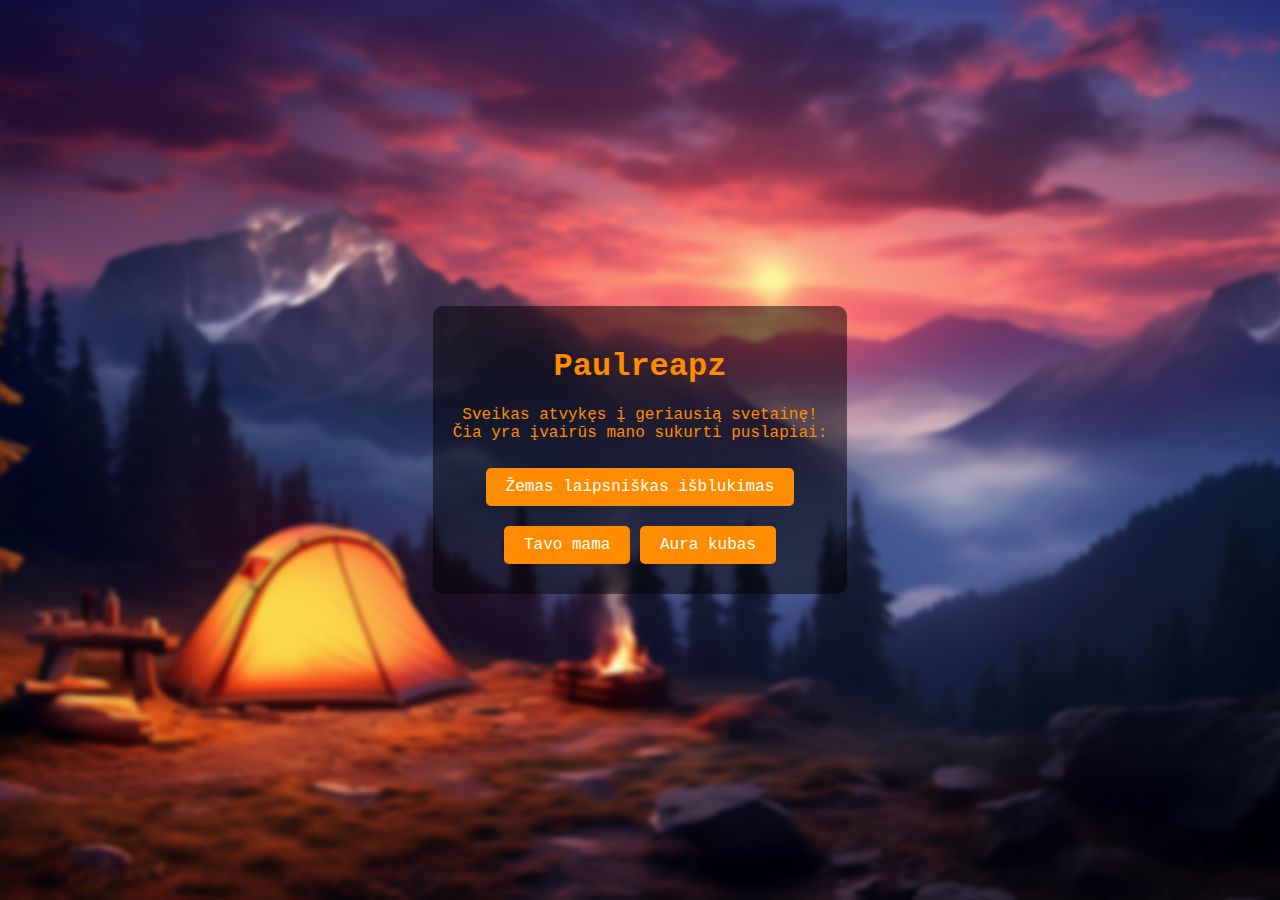
<file: index.html>
<!DOCTYPE html>
<html>
    <head>
        <meta name="viewport" content="width=device-width, initial-scale=1.0">
        <link rel="stylesheet" href="style.css">
        <link rel="icon" type="image/png" href="images/icon.png">
        <link rel="apple-touch-icon" type="image/png" href="images/icon.png">
        <link rel="manifest" href="manifest.json">
        <title>Pagrindinis</title>
    </head>
    <body>
        <div class="container">
            <h1>Paulreapz</h1>
            <p>Sveikas atvykęs į geriausią svetainę!<br>Čia yra įvairūs mano sukurti puslapiai:</p>
            <a class="button" href="zemaslaipsniskasisblukimas">Žemas laipsniškas išblukimas</a><br>
            <a class="button" href="tavomama">Tavo mama</a>
            <a class="button" href="aurakubas">Aura kubas</a>
        </div>
    </body>
</html>
</file>
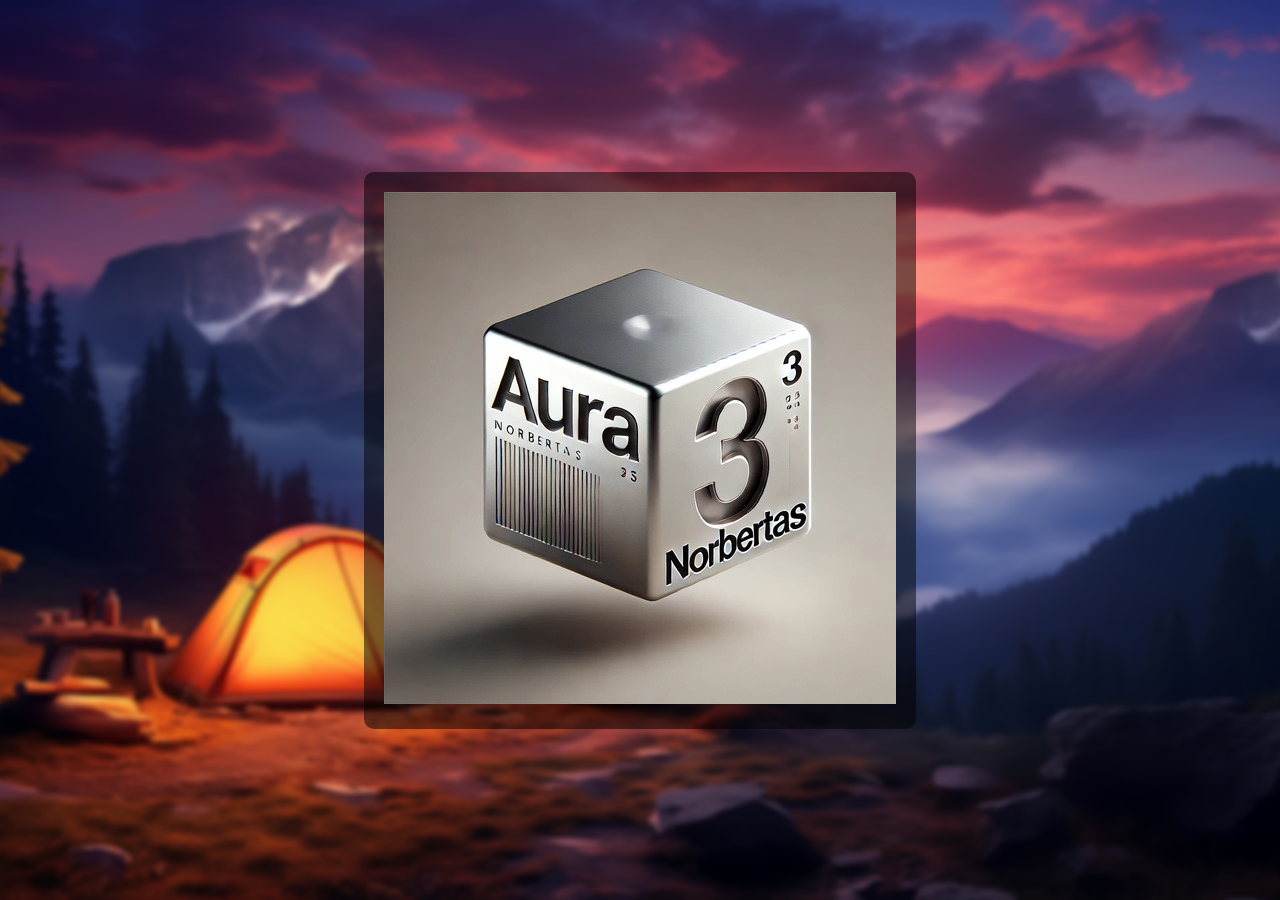
<file: aurakubas.html>
<!DOCTYPE html>
<html>
    <head>
        <meta name="viewport" content="width=device-width, initial-scale=1.0">
        <link rel="stylesheet" href="style.css">
        <link rel="icon" type="image/png" href="images/icon.png">
        <link rel="apple-touch-icon" type="image/png" href="images/icon.png">
        <link rel="manifest" href="manifest.json">
        <title>Aura kubas</title>
    </head>
    <body>
        <div class="container">
            <img src="images/aurakubas.jpg">
        </div>
    </body>
</html>
</file>
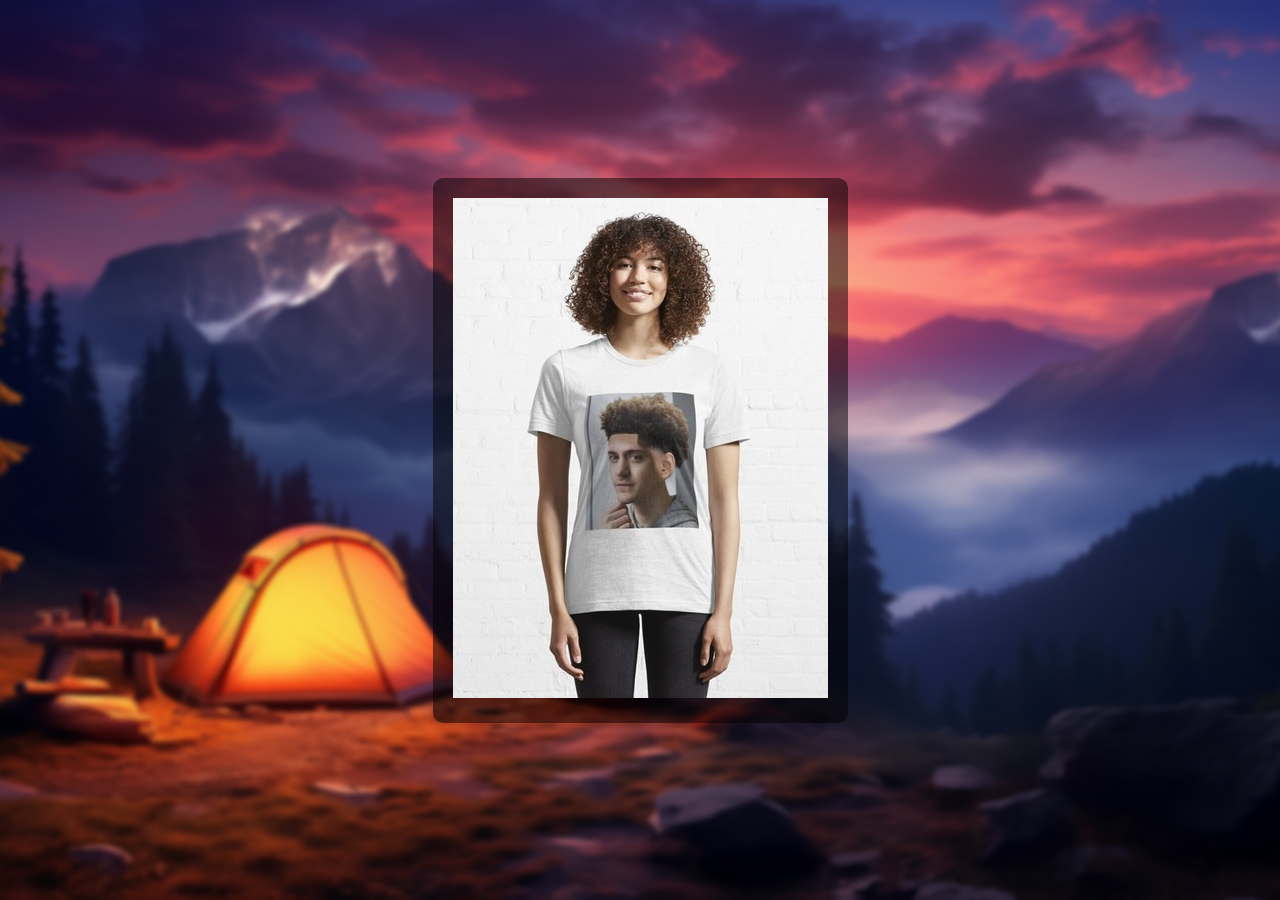
<file: lowtaperfade.html>
<!DOCTYPE html>
<html>
    <head>
        <meta name="viewport" content="width=device-width, initial-scale=1.0">
        <link rel="stylesheet" href="style.css">
        <link rel="icon" type="image/png" href="images/icon.png">
        <link rel="apple-touch-icon" type="image/png" href="images/icon.png">
        <link rel="manifest" href="manifest.json">
        <title>Low Taper Fade | Paulreapz</title>
    </head>
    <body>
        <div class="container">
            <img src="images/lowtaperfade.jpg">
        </div>
    </body>
</html>
</file>
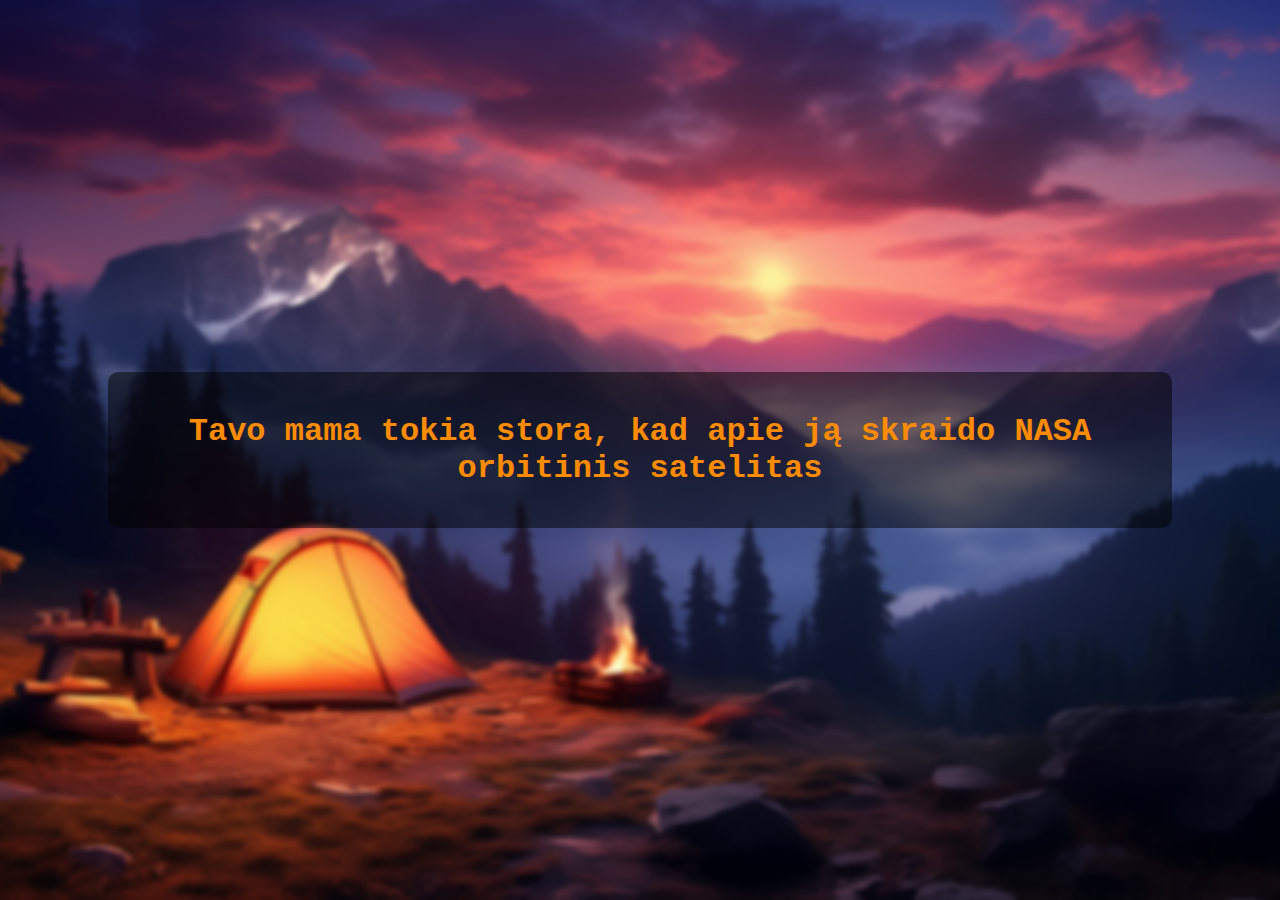
<file: tavomama.html>
<!DOCTYPE html>
<html>
    <head>
        <meta name="viewport" content="width=device-width, initial-scale=1.0">
        <link rel="stylesheet" href="style.css">
        <link rel="icon" type="image/png" href="images/icon.png">
        <link rel="apple-touch-icon" type="image/png" href="images/icon.png">
        <link rel="manifest" href="manifest.json">
        <title>Tavo mama</title>
        <script>
            const texts = [
                "Tavo mama tokia stora, kad jos šiknos šešėlis sveria 15 kilogramų",
                "Tavo mama tokia stora, kad nuėjus į restoraną ji pasiima meniu ir sako: „Gerai“",
                "Tavo mama tokia stora, kad kai aplink ją apibėgau du kartus, pasiklydau",
                "Tavo mama tokia stora, kad ji aukštesnė atsigulus",
                "Tavo mama tokia stora, kad kai ji plūduriavo Atlanto vandenyne, Kolumbas ją laikė „Naująja Žeme“",
                "Tavo mama tokia stora, kad apie ją skraido NASA orbitinis satelitas",
                "Tavo mama tokia stora, kad Neilas Armstrongas ant jos nutupė 1969 metais",
                "Tavo mama tokia sena, kad jos socialinio draudimo numeris yra „1“",
                "Tavo mama tokia sena, kad trečioje klasėje ji sėdėjo už Jėzaus",
                "Tavo mama tokia sena, kad ji vis dar skolinga Jėzui 50 centų",
                "Tavo mama tokia stora, kad, kuomet ji atsisėdo ant „Memory“ čiužinio, jis viską pamiršo",
                "Tavo mama tokia stora, kad kai ji sėdėjo paplūdimyje, „Greenpeace“ ją įmetė atgal į vandenį",
                "Tavo mama tokia stora, kad, kuomet ji guli paplūdimyje, žmonės aplink ją bėga šaukdami: „Laisvė banginiams!“",
                "Tavo mama tokia stora, kad ji sukelia potvynius ir atoslūgius",
                "Tavo mama tokia stora, kad ji turi savo pašto kodą",
                "Tavo mama tokia stora, kad ji gyvena dviejose laiko zonose",
                "Tavo mama tokia stora, kad žmonės aplink ją nubėga maratoną",
                "Tavo mama tokia stora, kad kartą bandydamas ją apvažiuoti, pritrūkau benzino",
                "Tavo mama tokia stora, kad kaskart jai apsisukus, žmonės švenčia sutiktuvių vakarėlį",
                "Tavo mama tokia stora, kad kaskart jai užsidėjus aukštakulnius, atrandama naftos",
                "Tavo mama tokia stora, kad jai užlipus ant svarstyklių, jos parodo: „Prašome lipti po vieną“",
                "Tavo mama tokia stora, kad vienintelė jos gaunama dešrelė yra dešrainis",
                "Tavo mama tokia stora, kad ji naudoja Eifelio bokštą kaip dantų krapštuką",
                "Tavo mama tokia stora, kad „McDonald's“ atidarė restoraną jos namuose",
                "Tavo mama tokia stora, kad jai nešiojant marškinėlius su „H“, ant jos leidžiasi sraigtasparniai",
                "Tavo mama tokia stora, kad jai iškritus iš lovos, ji iškrenta pro abi puses",
                "Tavo mama tokia stora, kad ji užstrigo garaže",
                "Tavo mama tokia stora, kad ji pabunda dalimis",
                "Tavo mama tokia stora, kad vienintelės jos nuotraukos yra darytos palydovu",
                "Tavo mama tokia stora, kad NASA planuoja ant jos išlaipinti žmogų"
            ];
            function randomText(){
                const randomIndex = Math.floor(Math.random() * texts.length);
                document.getElementById("random-text").innerText = texts[randomIndex]
            }
            window.onload = randomText;
        </script>
    </head>
    <body>
        <div class="container">
            <h1 id="random-text">Kraunasi...</h1>
        </div>
    </body>
</html>
</file>
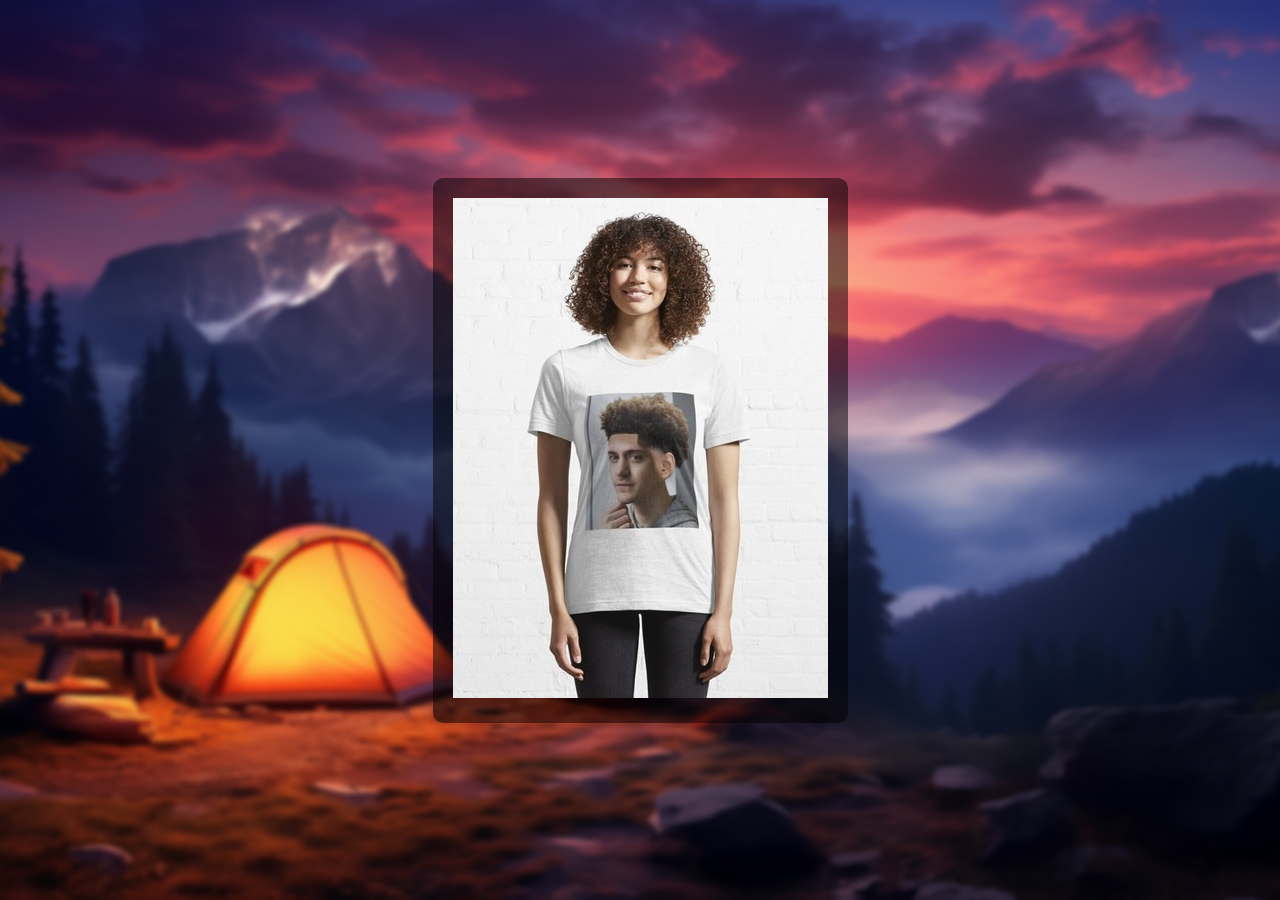
<file: zemaslaipsniskasisblukimas.html>
<!DOCTYPE html>
<html>
    <head>
        <meta name="viewport" content="width=device-width, initial-scale=1.0">
        <link rel="stylesheet" href="style.css">
        <link rel="icon" type="image/png" href="images/icon.png">
        <link rel="apple-touch-icon" type="image/png" href="images/icon.png">
        <link rel="manifest" href="manifest.json">
        <title>Žemas laipsniškas išblukimas</title>
    </head>
    <body>
        <div class="container">
            <img src="images/zemaslaipsniskasisblukimas.jpg">
        </div>
    </body>
</html>
</file>
<file: style.css>
body{
    margin: 0;
    padding: 0;
    height: 100vh;
    display: flex;
    justify-content: center;
    align-items: center;
    background-image: url(images/background.png);
    background-size: cover;
    background-position: center;
    background-repeat: no-repeat;
}

.container{
    text-align: center;
    font-family: 'Courier New', Courier, monospace;
    background-color: rgba(0, 0, 0, 0.5);
    color: darkorange;
    padding: 20px;
    border-radius: 10px;
    max-width: 80%;
    max-height: 80%;
    width: auto;
    height: auto;
    overflow: auto;
}

.button{
    display: inline-block;
    text-decoration: none;
    background-color: darkorange;
    color: white;
    border: none;
    border-radius: 5px;
    padding: 10px 20px;
    margin: 10px 0;
    cursor: pointer;
    font-family: 'Courier New', Courier, monospace;
    font-size: 16px;
    text-align: center;
}

.button:hover{
    background-color: orangered;
}
</file>
